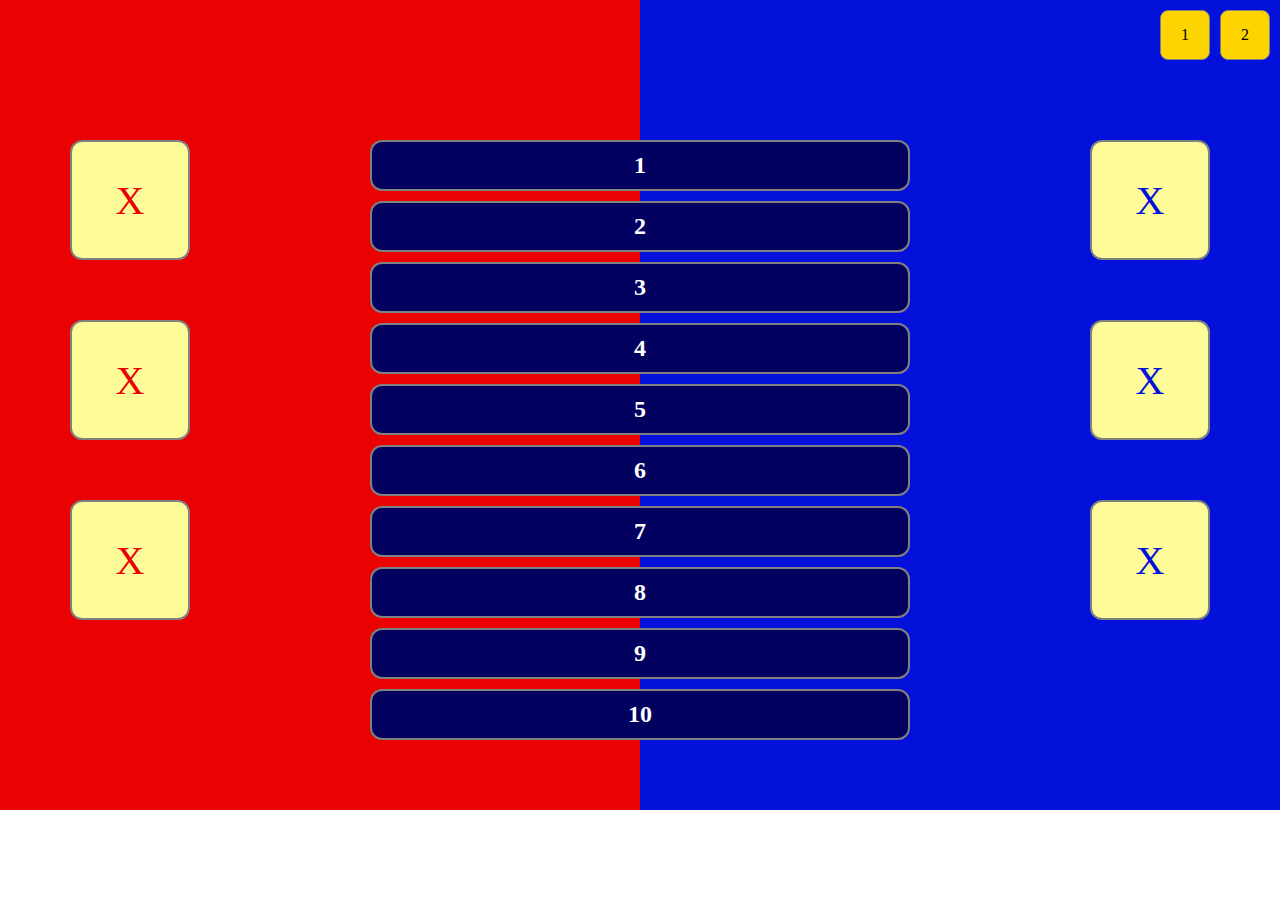
<file: index.html>
<!DOCTYPE html>
<html>
<head>
    <meta http-equiv="Content-Type" content="text/html; charset=utf-8">
    <link rel="stylesheet" href="style.css" type="text/css"/>
</head>
<body>
    <div class="wrapper">
        <div class="header">
            <div class="first-level">1</div>
            <div class="second-level">2</div>
        </div>
        <div class="content">
            <div class="miss-left-wrapper">
                <div class="miss-left" >X</div>
                <div class="miss-left" />X</div>
                <div class="miss-left" />X</div>
            </div>
            <div class="table">
            </div>
            <div class="miss-right-wrapper">
                <div class="miss-right" >X</div>
                <div class="miss-right" >X</div>
                <div class="miss-right" >X</div>
            </div>
        </div>
    </div>
    <script src="index.js"></script>
</body>
</html>
</file>
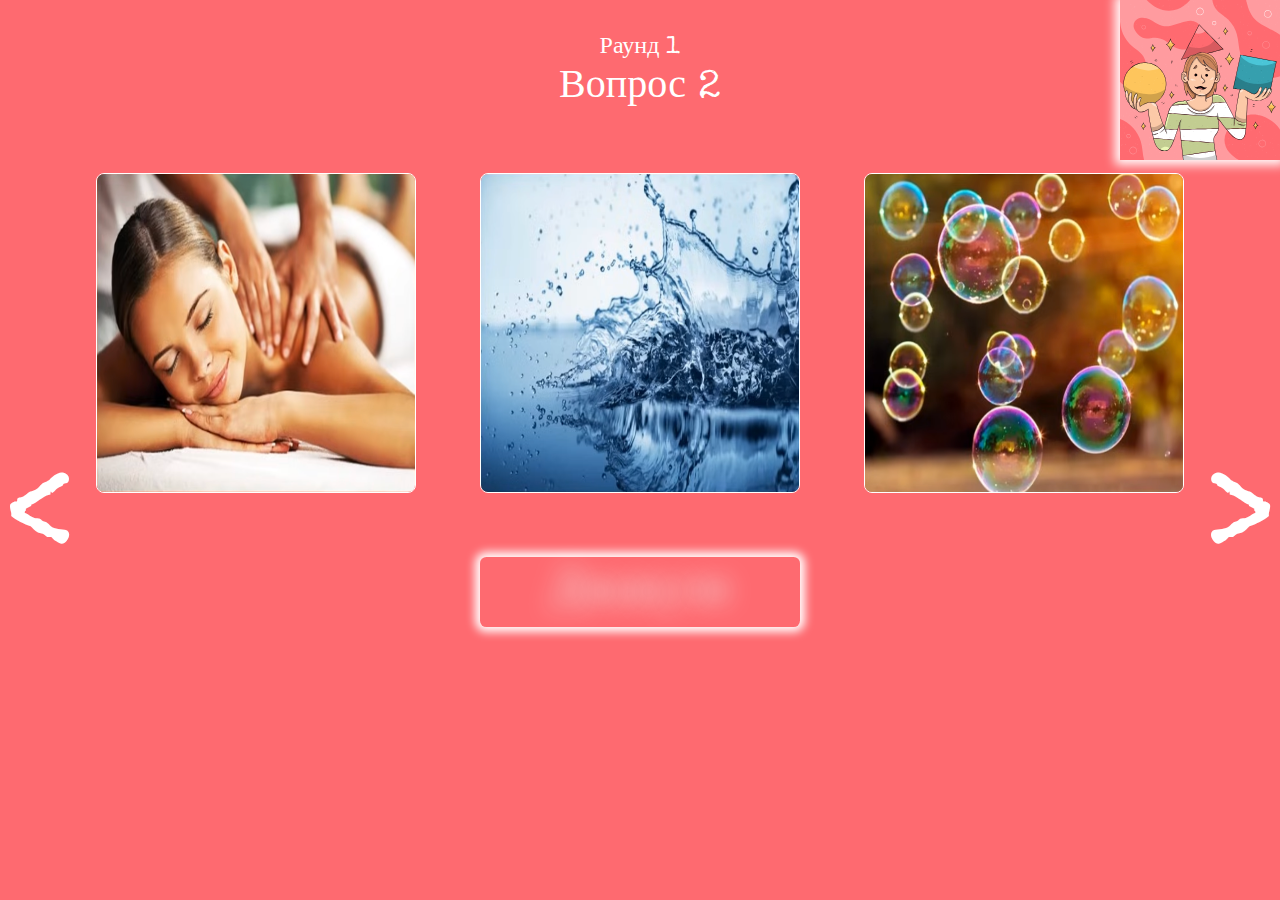
<file: gde-logica.html>
<!DOCTYPE html>
<html>
<head>
    <meta http-equiv="Content-Type" content="text/html; charset=utf-8">
    <link href="https://fonts.googleapis.com/css?family=Special+Elite" rel="stylesheet">
    <link rel="stylesheet" href="gde-logica.css" type="text/css"/>
</head>
<body>
    <div class="wrapper">
        <img class="additional-1" src="images/gde-logica/additional-1.svg">
        <div class="header">
            <div class="title"></div>
            <div class="subtitle"></div>
        </div>
        <div class="content">
            <div class="prev">
                <
            </div>
            <div class="next">
                >
            </div>
        </div>
        <div class="footer">
            <div class="answer"></div>
        </div>
    </div>
    <script src="gde-logica.js"></script>
</body>
</html>
</file>
<file: style.css>
* {
  box-sizing: border-box;
}

html {
  margin: 0;
  height: 100%;
}

body {
  margin: 0;
  min-height: 100%;
}

.wrapper {
  display: flex;
  flex-direction: column;
  background-image: linear-gradient(90deg, #ea0202 50%, #0411da 50%);
  height: 100%;
}

.header {
  display: flex;
  justify-content: flex-end;
  column-gap: 10px;
  padding: 10px;
}

.first-level, .second-level {
  display: flex;
  align-items: center;
  justify-content: center;
  text-align: center;
  width: 50px;
  height: 50px;
  border: 1px solid gray;
  background: #fed400;
  border-radius: 8px;
  cursor: pointer;
}

.content {
  display: flex;
  padding: 40px;
  justify-content: space-between;
}

.miss-left-wrapper, .miss-right-wrapper {
  display: flex;
  flex-direction: column;
  row-gap: 60px;
  padding: 30px;
}

.miss-left {
  display: flex;
  align-items: center;
  justify-content: center;
  border: 2px solid gray;
  border-radius: 12px;
  background: #fefb99;
  width: 120px;
  height: 120px;
  font-size: 40px;
  color: #ea0202;
  cursor: pointer;
}

.miss-left.selected {
  background: #eb8700;
}

.miss-right {
  display: flex;
  align-items: center;
  justify-content: center;
  border: 2px solid gray;
  border-radius: 12px;
  background: #fefb99;
  width: 120px;
  height: 120px;
  font-size: 40px;
  color: #0411da;
  cursor: pointer;
}

.miss-right.selected {
  background: #eb8700;
}

.table {
  display: flex;
  flex-direction: column;
  width: 600px;
  padding: 30px;
  row-gap: 10px;
}

.table .item {
  display: flex;
  justify-content: center;
  padding: 10px;
  border: 2px solid gray;
  border-radius: 12px;
  font-size: 24px;
  background: #03015f;
  color: white;
  font-weight: 700;
  cursor: pointer;
}

.table .item.opened {
  display: flex;
  justify-content: space-between;
  padding: 10px;
  border: 2px solid gray;
  border-radius: 12px;
  font-size: 24px;
  background: #fefb99;
  color: black;
  font-weight: 700;
  cursor: pointer;
}
</file>
<file: gde-logica.css>
* {
    box-sizing: border-box;
}

html {
    margin: 0;
    min-height: 100vh;
    font-size: 16px;
    font-family:'Special Elite', cursive;
}

@media (max-width: 600px) {
    html {
        font-size: 8px;
    }
}

@media (min-width: 601px) and (max-width: 1600px) {
    html {
        font-size: 16px;
    }
}

@media (min-width: 1601px) and (max-width: 2400px) {
    html {
        font-size: 20px;
    }
}

@media (min-width: 2401px) {
    html {
        font-size: 36px;
    }
}

body {
    margin: 0;
    min-height: 100vh;
    display: flex;
    flex-direction: column;
}

.wrapper {
    display: flex;
    flex-direction: column;
    flex-grow: 1;
    background: #fe6a70;
    position: relative;
    color: #ffffff;
}

.additional-1 {
    position: absolute;
    top: 0;
    right: 0;
    width: 10rem;
    aspect-ratio: 1 / 1;
    box-shadow: 0 0 10px 5px #fff;
}

.header {
    display: flex;
    flex-direction: column;
    align-items: center;
    padding: 2rem 6rem;
}

.title {
    font-size: 1.5rem;
}

.subtitle {
    font-size: 2.5rem;
}

.content {
    display: flex;
    justify-content: space-between;
    padding: 2rem 6rem;
    flex-shrink: 1;
}

.card {
    aspect-ratio: 1 / 1;
    border: 1px solid #ffffff;
    border-radius: 8px;
}

.footer {
    display: flex;
    flex-direction: column;
    align-items: center;
    padding: 2rem 6rem;
}

@-webkit-keyframes image_blur {
    0% { -webkit-filter: blur(0px);}
    50%; { -webkit-filter: blur(5px);}
    100% { -webkit-filter: blur(0px);}
}

.answer {
    font-size: 3rem;
    color: transparent;
    text-shadow: 0 0 1.5rem #eee;
    transition: all 0.35s ease;
    padding: 0.2rem;
    box-shadow: 0 0 10px 5px #fff;
    border-radius: 0.4rem;
    line-height: 4rem;
    min-width: 20rem;
    text-align: center;
}

.answer:hover {
    color: #eee;
    text-shadow: none;
}

.prev {
    font-size: 10rem;
    position: absolute;
    left: 5px;
    top: 50%;
    cursor: pointer;
}

.prev:hover {
    color: antiquewhite;
}

.next {
    font-size: 10rem;
    position: absolute;
    right: 5px;
    top: 50%;
    cursor: pointer;
}

.next:hover {
    color: antiquewhite;
}
</file>
